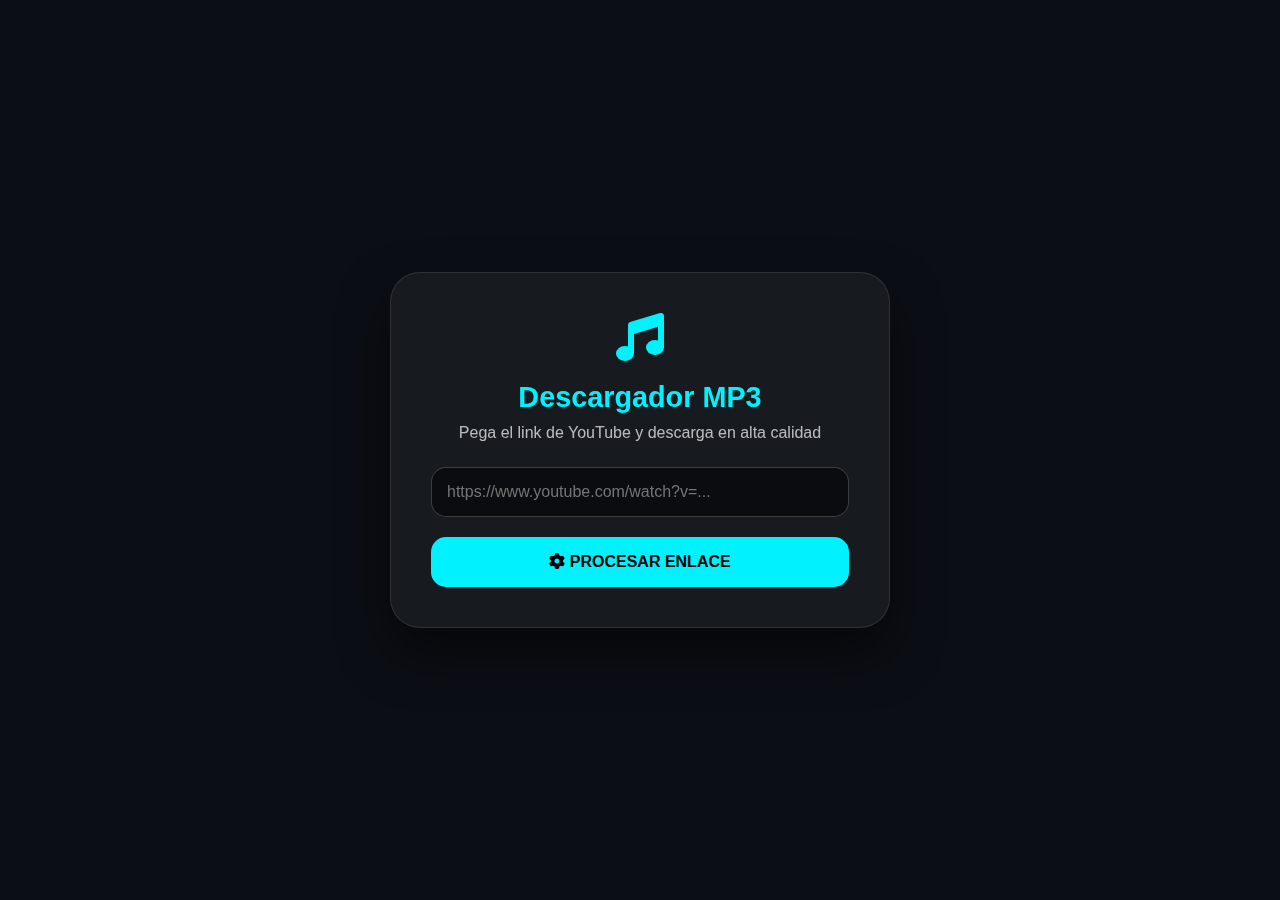
<file: descargarmusica/index.html>
<!DOCTYPE html>
<html lang="es">
<head>
    <meta charset="UTF-8">
    <meta name="viewport" content="width=device-width, initial-scale=1.0">
    <title>Music Downloader | 320kbps Direct</title>
    <link rel="stylesheet" href="https://cdnjs.cloudflare.com/ajax/libs/font-awesome/6.4.0/css/all.min.css">
    <style>
        :root { --accent: #00f2fe; --bg: #0b0e14; }
        * { margin: 0; padding: 0; box-sizing: border-box; }

        body {
            font-family: 'Inter', sans-serif;
            background: var(--bg);
            color: white;
            min-height: 100vh;
            display: flex;
            align-items: center;
            justify-content: center;
        }

        .card {
            background: rgba(255, 255, 255, 0.05);
            backdrop-filter: blur(20px);
            padding: 40px;
            border-radius: 30px;
            border: 1px solid rgba(255, 255, 255, 0.1);
            width: 90%;
            max-width: 500px;
            text-align: center;
            box-shadow: 0 25px 50px rgba(0,0,0,0.5);
        }

        h1 { color: var(--accent); margin-bottom: 10px; font-size: 1.8rem; }
        p { opacity: 0.7; margin-bottom: 25px; }

        .input-box {
            width: 100%;
            padding: 15px;
            background: rgba(0,0,0,0.5);
            border: 1px solid rgba(255,255,255,0.2);
            border-radius: 15px;
            color: white;
            font-size: 1rem;
            margin-bottom: 20px;
            outline: none;
        }

        .input-box:focus { border-color: var(--accent); }

        .dl-button {
            width: 100%;
            padding: 16px;
            background: var(--accent);
            color: #000;
            border: none;
            border-radius: 15px;
            font-weight: 800;
            font-size: 1rem;
            cursor: pointer;
            transition: 0.3s;
            text-decoration: none;
            display: inline-block;
        }

        .dl-button:hover { transform: translateY(-2px); box-shadow: 0 5px 20px rgba(0,242,254,0.3); }

        #result-area {
            margin-top: 25px;
            display: none;
            border-top: 1px solid rgba(255,255,255,0.1);
            padding-top: 20px;
        }

        .status { color: var(--accent); font-size: 0.9rem; margin-top: 10px; }
    </style>
</head>
<body>

    <div class="card">
        <i class="fas fa-music" style="font-size: 3rem; color: var(--accent); margin-bottom: 20px;"></i>
        <h1>Descargador MP3</h1>
        <p>Pega el link de YouTube y descarga en alta calidad</p>

        <input type="text" id="videoUrl" class="input-box" placeholder="https://www.youtube.com/watch?v=...">
        
        <button onclick="prepareDownload()" id="mainBtn" class="dl-button">
            <i class="fas fa-cog"></i> PROCESAR ENLACE
        </button>

        <div id="result-area">
            <p>El botón de descarga está listo:</p>
            <div id="button-container"></div>
            <div class="status" id="msg">Preparando servidor de audio...</div>
        </div>
    </div>

    <script>
        function prepareDownload() {
            const url = document.getElementById('videoUrl').value;
            const resArea = document.getElementById('result-area');
            const container = document.getElementById('button-container');
            const msg = document.getElementById('msg');

            if (!url.includes("youtu")) {
                alert("Inserta un link válido de YouTube");
                return;
            }

            resArea.style.display = "block";
            msg.innerText = "Generando archivos de 320kbps...";

            // Servicio 1: yt-download.org (Muy estable para botones embebidos)
            // Extraemos el ID del video
            let videoId = "";
            if(url.includes("v=")) {
                videoId = url.split("v=")[1].split("&")[0];
            } else {
                videoId = url.split("/").pop();
            }

            // Insertamos el botón de descarga real
            container.innerHTML = `
                <iframe src="https://backend.clonamp3.com/api/widget?url=${encodeURIComponent(url)}" 
                width="100%" height="70px" scrolling="no" style="border:none;"></iframe>
            `;

            setTimeout(() => {
                msg.innerText = "Haz clic en el botón que apareció arriba ↑";
            }, 2000);
        }
    </script>
</body>
</html>
</file>
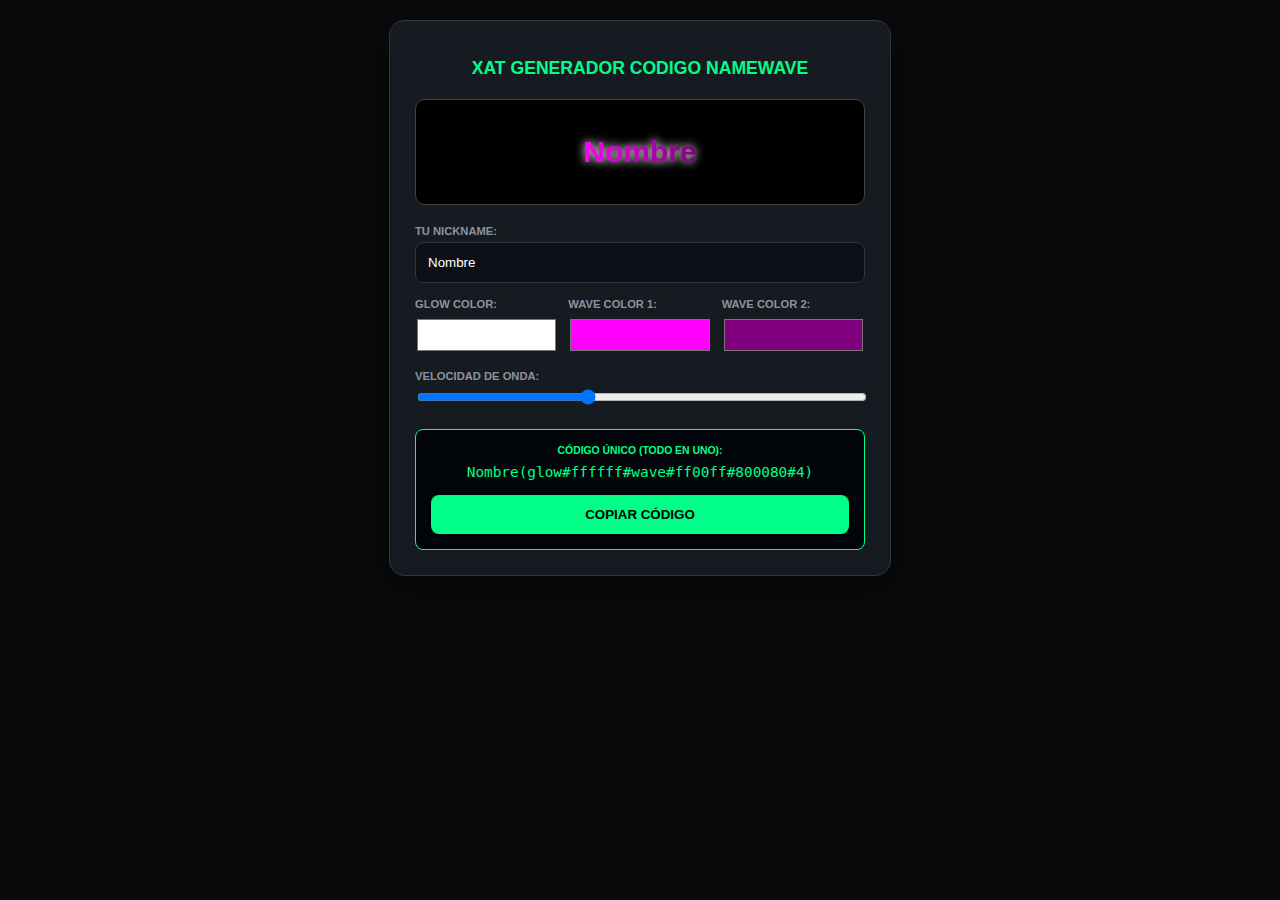
<file: namewave/index.html>
<!DOCTYPE html>
<html lang="es">
<head>
    <meta charset="UTF-8">
    <meta name="viewport" content="width=device-width, initial-scale=1.0">
    <title>Xat Namewave | Generador</title>
    <style>
        :root { --accent: #00ff88; --bg: #0a0a0c; }
        body { font-family: 'Arial', sans-serif; background: var(--bg); color: white; display: flex; justify-content: center; padding: 20px; margin: 0; }
        .card { background: #161b22; padding: 25px; border-radius: 15px; width: 100%; max-width: 450px; border: 1px solid #30363d; box-shadow: 0 10px 30px rgba(0,0,0,0.5); }
        
        h1 { font-size: 1.1rem; text-align: center; color: var(--accent); margin-bottom: 20px; text-transform: uppercase; }
        
        /* Preview */
        .preview-box { background: #000; padding: 35px 10px; border-radius: 10px; text-align: center; margin-bottom: 20px; border: 1px solid #444; overflow: hidden; }
        #preview-nick { font-size: 30px; font-weight: 900; display: inline-block; background-size: 200% auto; -webkit-background-clip: text; -webkit-text-fill-color: transparent; }

        @keyframes move { 0% { background-position: 0% 50%; } 100% { background-position: 200% 50%; } }

        .input-group { margin-bottom: 15px; }
        label { display: block; font-size: 0.7rem; color: #8b949e; margin-bottom: 5px; font-weight: bold; }
        input[type="text"] { width: 100%; padding: 12px; border-radius: 8px; border: 1px solid #30363d; background: #0d1117; color: white; box-sizing: border-box; outline: none; }
        
        .color-row { display: grid; grid-template-columns: 1fr 1fr 1fr; gap: 10px; }
        input[type="color"] { width: 100%; height: 40px; border: none; cursor: pointer; background: none; padding: 0; }

        .result-container { margin-top: 20px; background: #010409; border: 1px solid var(--accent); border-radius: 8px; padding: 15px; text-align: center; }
        #final-code { font-family: monospace; color: var(--accent); font-size: 0.9rem; word-break: break-all; display: block; margin-bottom: 15px; }
        
        .btn-copy { background: var(--accent); color: black; border: none; width: 100%; padding: 12px; border-radius: 8px; font-weight: bold; cursor: pointer; transition: 0.2s; }
        .btn-copy:hover { transform: scale(1.02); background: #00e67a; }
    </style>
</head>
<body>

<div class="card">
    <h1>Xat Generador Codigo NAMEWAVE</h1>

    <div class="preview-box">
        <span id="preview-nick">Nick</span>
    </div>

    <div class="input-group">
        <label>TU NICKNAME:</label>
        <input type="text" id="nick" value="Nombre" oninput="generar()">
    </div>

    <div class="color-row">
        <div class="input-group">
            <label>GLOW COLOR:</label>
            <input type="color" id="glow" value="#ffffff" oninput="generar()">
        </div>
        <div class="input-group">
            <label>WAVE COLOR 1:</label>
            <input type="color" id="c1" value="#ff00ff" oninput="generar()">
        </div>
        <div class="input-group">
            <label>WAVE COLOR 2:</label>
            <input type="color" id="c2" value="#800080" oninput="generar()">
        </div>
    </div>

    <div class="input-group">
        <label>VELOCIDAD DE ONDA:</label>
        <input type="range" id="spd" min="1" max="9" value="4" style="width: 100%" oninput="generar()">
    </div>

    <div class="result-container">
        <label style="color: var(--accent); font-size: 0.65rem; margin-bottom: 8px; display: block;">CÓDIGO ÚNICO (TODO EN UNO):</label>
        <span id="final-code"></span>
        <button class="btn-copy" onclick="copiar()">COPIAR CÓDIGO</button>
    </div>
</div>

<script>
    function generar() {
        const nick = document.getElementById('nick').value.trim() || "Nick";
        const glow = document.getElementById('glow').value.replace('#', '').toLowerCase();
        const w1 = document.getElementById('c1').value.replace('#', '').toLowerCase();
        const w2 = document.getElementById('c2').value.replace('#', '').toLowerCase();
        const spd = document.getElementById('spd').value;

        const preview = document.getElementById('preview-nick');
        const codeDisplay = document.getElementById('final-code');

        // Efecto visual en la web
        preview.innerText = nick;
        preview.style.backgroundImage = `linear-gradient(90deg, #${w1}, #${w2}, #${w1})`;
        preview.style.filter = `drop-shadow(0 0 5px #${glow})`;
        preview.style.animation = `move ${(10-spd)*0.3}s linear infinite`;

        // EL CÓDIGO EN UN SOLO PARENTESIS
        // Formato: Nick(glow#color#wave#color1#color2#velocidad)
        const codigoTodoEnUno = `${nick}(glow#${glow}#wave#${w1}#${w2}#${spd})`;
        
        codeDisplay.innerText = codigoTodoEnUno;
    }

    function copiar() {
        const text = document.getElementById('final-code').innerText;
        navigator.clipboard.writeText(text);
        alert("¡Copiado! Pegalo directo en tu nick de xat.");
    }

    generar();
</script>

</body>
</html>
</file>
